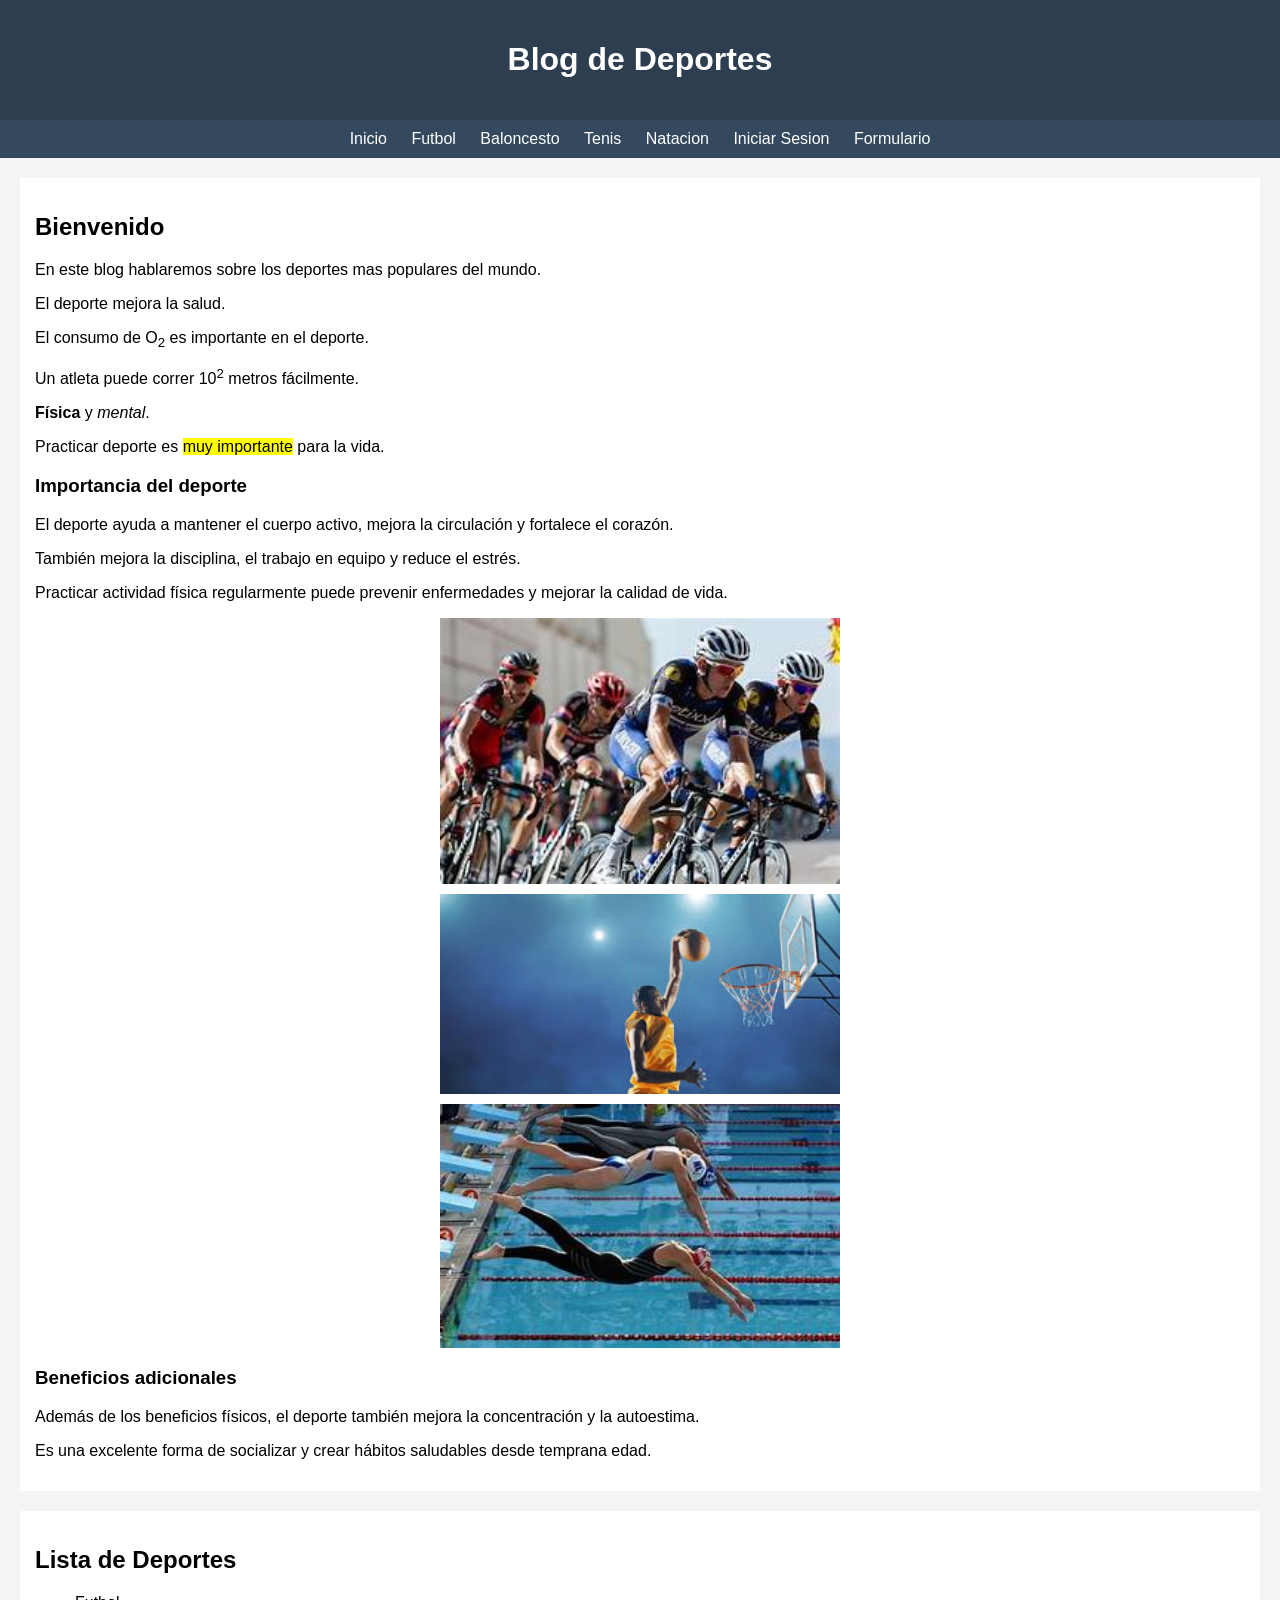
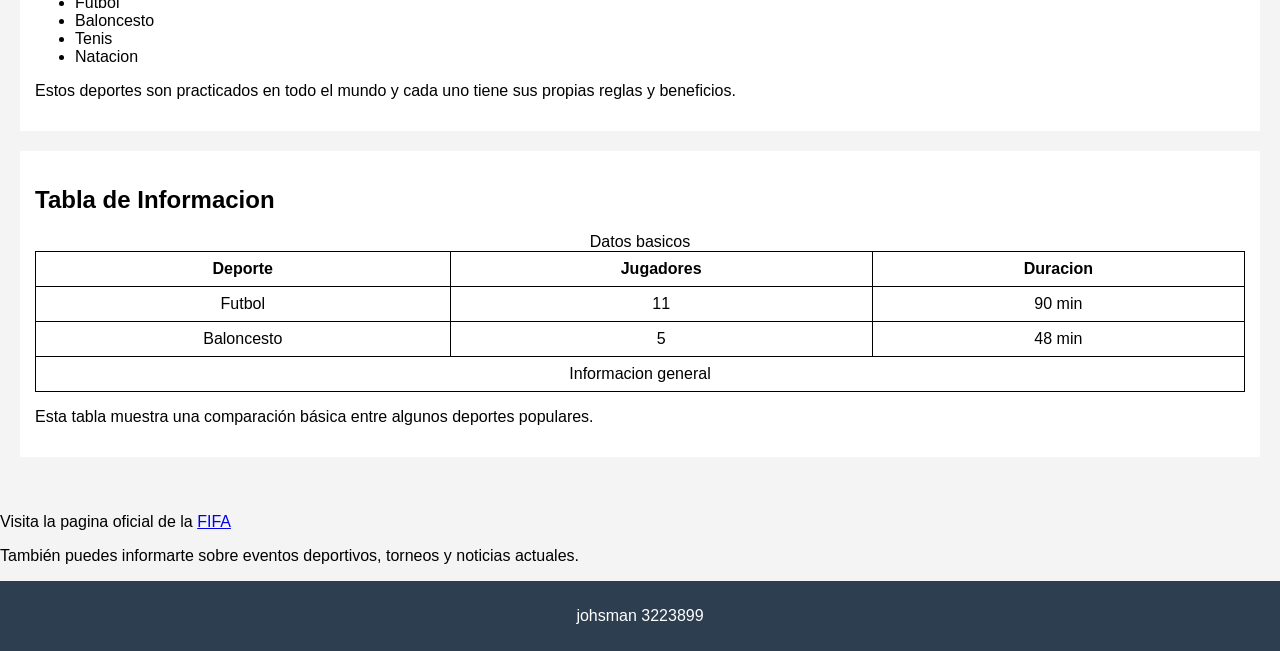
<file: index.html>
<!DOCTYPE html>
<html lang="en">
<head>
   <meta charset="UTF-8">
    <title>Blog Deportes</title>
    <link rel="stylesheet" href="estilos.css">
</head>
<body>

<header>
    <h1>Blog de Deportes</h1>
</header>

<nav>
    <a href="index.html">Inicio</a>
    <a href="futbol.html">Futbol</a>
    <a href="baloncesto.html">Baloncesto</a>
    <a href="tenis.html">Tenis</a>
    <a href="natacion.html">Natacion</a>
    <a href="iniciar sesion.html">Iniciar Sesion</a>
    <a href="formulario.html">Formulario</a>
</nav>

<section>

<article>
    <h2>Bienvenido</h2>
    <p>En este blog hablaremos sobre los deportes mas populares del mundo.</p>
    <p>El deporte mejora la salud.</p>
    <p>El consumo de O<sub>2</sub> es importante en el deporte.</p>
    <p>Un atleta puede correr 10<sup>2</sup> metros fácilmente.</p>
    <p><strong>Física</strong> y <em>mental</em>.</p>
    <p>Practicar deporte es <mark>muy importante</mark> para la vida.</p>

    <h3>Importancia del deporte</h3>
    <p>El deporte ayuda a mantener el cuerpo activo, mejora la circulación y fortalece el corazón.</p>
    <p>También mejora la disciplina, el trabajo en equipo y reduce el estrés.</p>
    <p>Practicar actividad física regularmente puede prevenir enfermedades y mejorar la calidad de vida.</p>

    <img src="imagenes/OIP.jpg" alt="deportes">
    <img src="imagenes/baloncesto.jpg" alt="deportes"> 
    <img src="imagenes/natacion.jpg" alt="deportes">

    <h3>Beneficios adicionales</h3>
    <p>Además de los beneficios físicos, el deporte también mejora la concentración y la autoestima.</p>
    <p>Es una excelente forma de socializar y crear hábitos saludables desde temprana edad.</p>
</article>

<article>
    <h2>Lista de Deportes</h2>
    <ul>
        <li>Futbol</li>
        <li>Baloncesto</li>
        <li>Tenis</li>
        <li>Natacion</li>
    </ul>

    <p>Estos deportes son practicados en todo el mundo y cada uno tiene sus propias reglas y beneficios.</p>
</article>

<article>
    <h2>Tabla de Informacion</h2>
    <table>
    <caption>Datos basicos</caption>
    <thead>
    <tr>
        <th>Deporte</th>
        <th>Jugadores</th>
        <th>Duracion</th>
    </tr>
    </thead>
    <tbody>
    <tr>
        <td>Futbol</td>
        <td>11</td>
        <td>90 min</td>
    </tr>
    <tr>
        <td>Baloncesto</td>
        <td>5</td>
        <td>48 min</td>
    </tr>
    </tbody>
    <tfoot>
    <tr>
        <td colspan="3">Informacion general</td>
    </tr>
    </tfoot>
    </table>

    <p>Esta tabla muestra una comparación básica entre algunos deportes populares.</p>
</article>

</section>

<aside>
    <p>Visita la pagina oficial de la 
        <a href="https://www.fifa.com" target="_blank">FIFA</a>
    </p>

    <p>También puedes informarte sobre eventos deportivos, torneos y noticias actuales.</p>
</aside>

<footer>
    <p>johsman 3223899</p>
</footer>

</body>
</html>
</file>
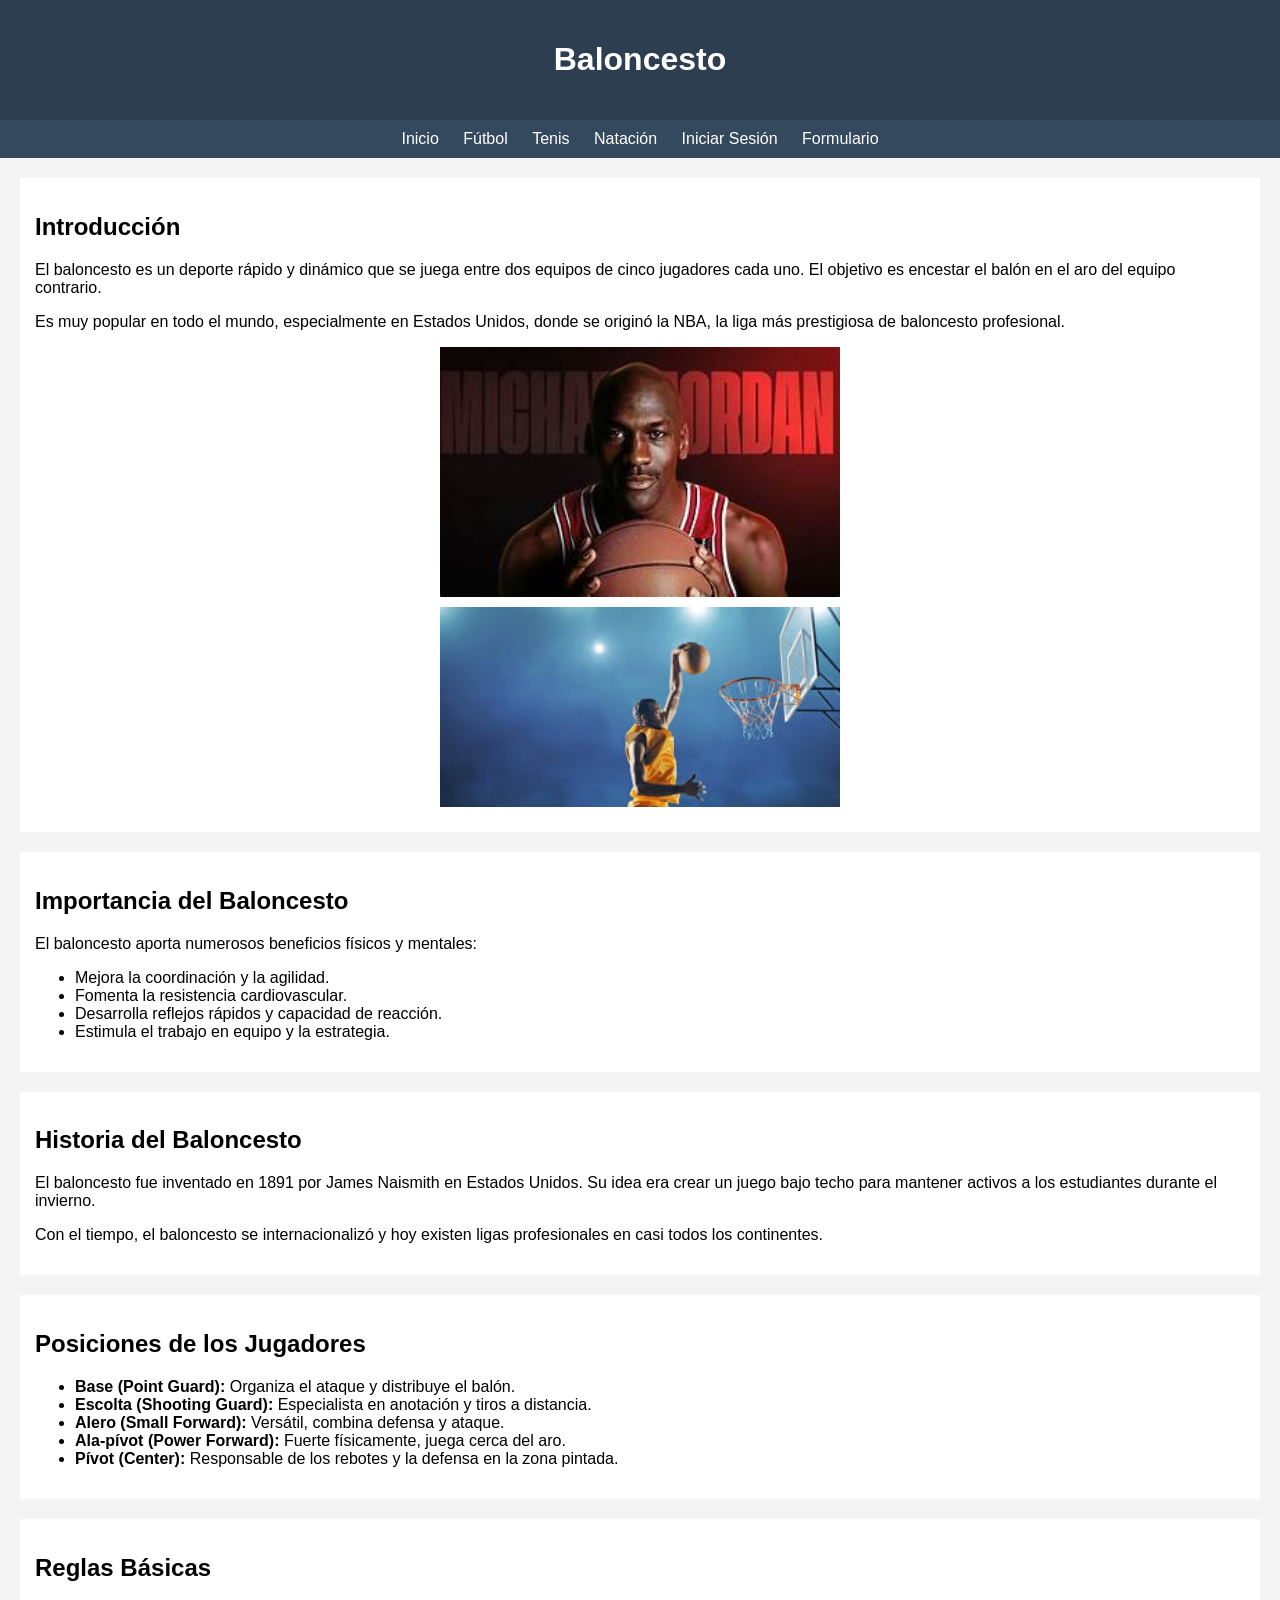
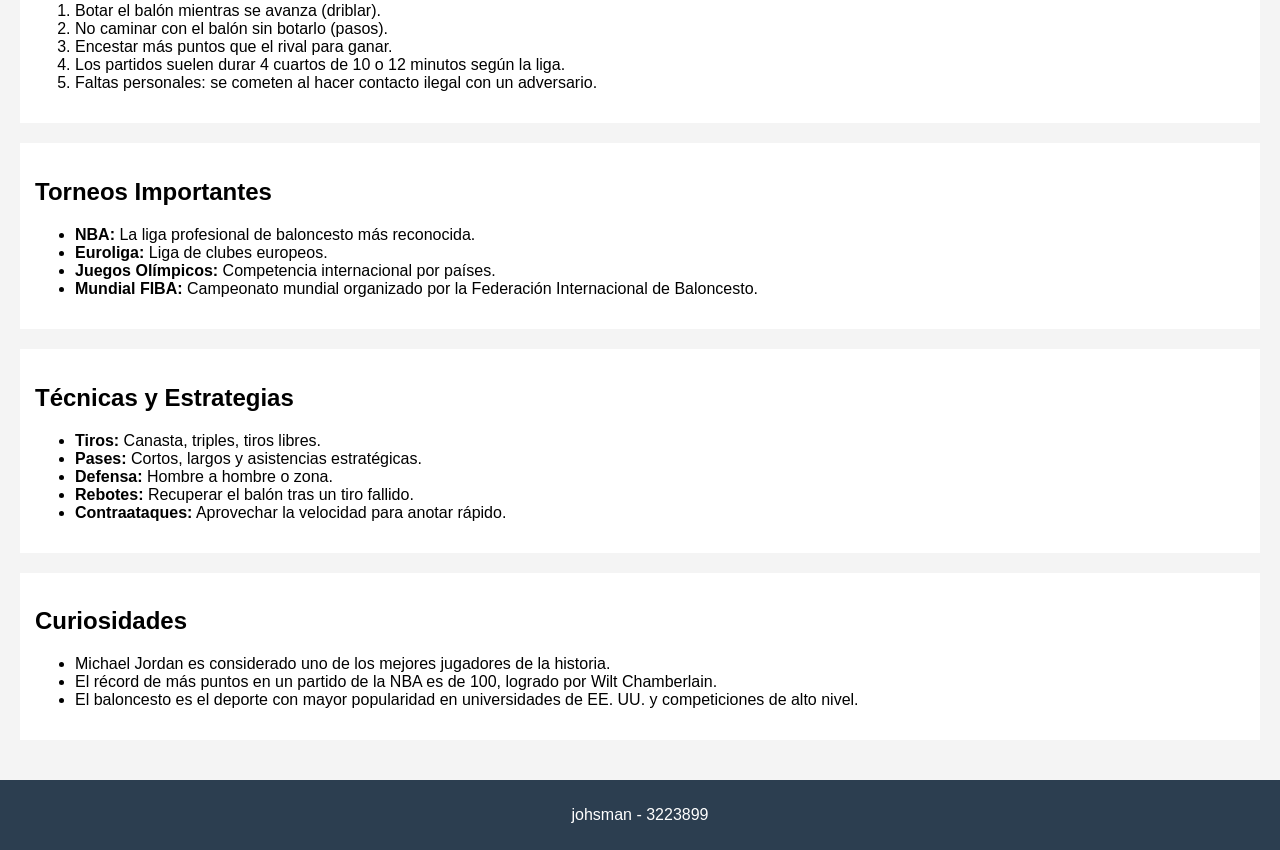
<file: baloncesto.html>
<!DOCTYPE html>
<html lang="es">
<head>
    <meta charset="UTF-8">
    <title>Baloncesto</title>
    <link rel="stylesheet" href="estilos.css">
</head>
<body>

<header>
    <h1>Baloncesto</h1>
</header>

<nav>
    <a href="index.html">Inicio</a>
    <a href="futbol.html">Fútbol</a>
    <a href="tenis.html">Tenis</a>
    <a href="natacion.html">Natación</a>
    <a href="iniciar sesion.html">Iniciar Sesión</a>
    <a href="formulario.html">Formulario</a>
</nav>

<section>

<article>
    <h2>Introducción</h2>
    <p>El baloncesto es un deporte rápido y dinámico que se juega entre dos equipos de cinco jugadores cada uno. El objetivo es encestar el balón en el aro del equipo contrario.</p>
    <p>Es muy popular en todo el mundo, especialmente en Estados Unidos, donde se originó la NBA, la liga más prestigiosa de baloncesto profesional.</p>

    <img src="imagenes/imagen 3.jpg" alt="Partido de baloncesto">
    <img src="imagenes/baloncesto.jpg" alt="Balón de baloncesto">
</article>

<article>
    <h2>Importancia del Baloncesto</h2>
    <p>El baloncesto aporta numerosos beneficios físicos y mentales:</p>
    <ul>
        <li>Mejora la coordinación y la agilidad.</li>
        <li>Fomenta la resistencia cardiovascular.</li>
        <li>Desarrolla reflejos rápidos y capacidad de reacción.</li>
        <li>Estimula el trabajo en equipo y la estrategia.</li>
    </ul>
</article>

<article>
    <h2>Historia del Baloncesto</h2>
    <p>El baloncesto fue inventado en 1891 por James Naismith en Estados Unidos. Su idea era crear un juego bajo techo para mantener activos a los estudiantes durante el invierno.</p>
    <p>Con el tiempo, el baloncesto se internacionalizó y hoy existen ligas profesionales en casi todos los continentes.</p>
</article>

<article>
    <h2>Posiciones de los Jugadores</h2>
    <ul>
        <li><strong>Base (Point Guard):</strong> Organiza el ataque y distribuye el balón.</li>
        <li><strong>Escolta (Shooting Guard):</strong> Especialista en anotación y tiros a distancia.</li>
        <li><strong>Alero (Small Forward):</strong> Versátil, combina defensa y ataque.</li>
        <li><strong>Ala-pívot (Power Forward):</strong> Fuerte físicamente, juega cerca del aro.</li>
        <li><strong>Pívot (Center):</strong> Responsable de los rebotes y la defensa en la zona pintada.</li>
    </ul>
</article>

<article>
    <h2>Reglas Básicas</h2>
    <ol>
        <li>Botar el balón mientras se avanza (driblar).</li>
        <li>No caminar con el balón sin botarlo (pasos).</li>
        <li>Encestar más puntos que el rival para ganar.</li>
        <li>Los partidos suelen durar 4 cuartos de 10 o 12 minutos según la liga.</li>
        <li>Faltas personales: se cometen al hacer contacto ilegal con un adversario.</li>
    </ol>
</article>

<article>
    <h2>Torneos Importantes</h2>
    <ul>
        <li><strong>NBA:</strong> La liga profesional de baloncesto más reconocida.</li>
        <li><strong>Euroliga:</strong> Liga de clubes europeos.</li>
        <li><strong>Juegos Olímpicos:</strong> Competencia internacional por países.</li>
        <li><strong>Mundial FIBA:</strong> Campeonato mundial organizado por la Federación Internacional de Baloncesto.</li>
    </ul>
</article>

<article>
    <h2>Técnicas y Estrategias</h2>
    <ul>
        <li><strong>Tiros:</strong> Canasta, triples, tiros libres.</li>
        <li><strong>Pases:</strong> Cortos, largos y asistencias estratégicas.</li>
        <li><strong>Defensa:</strong> Hombre a hombre o zona.</li>
        <li><strong>Rebotes:</strong> Recuperar el balón tras un tiro fallido.</li>
        <li><strong>Contraataques:</strong> Aprovechar la velocidad para anotar rápido.</li>
    </ul>
</article>

<article>
    <h2>Curiosidades</h2>
    <ul>
        <li>Michael Jordan es considerado uno de los mejores jugadores de la historia.</li>
        <li>El récord de más puntos en un partido de la NBA es de 100, logrado por Wilt Chamberlain.</li>
        <li>El baloncesto es el deporte con mayor popularidad en universidades de EE. UU. y competiciones de alto nivel.</li>
    </ul>
</article>

</section>

<footer>
    <p>johsman  - 3223899</p>
</footer>

</body>
</html>
</file>
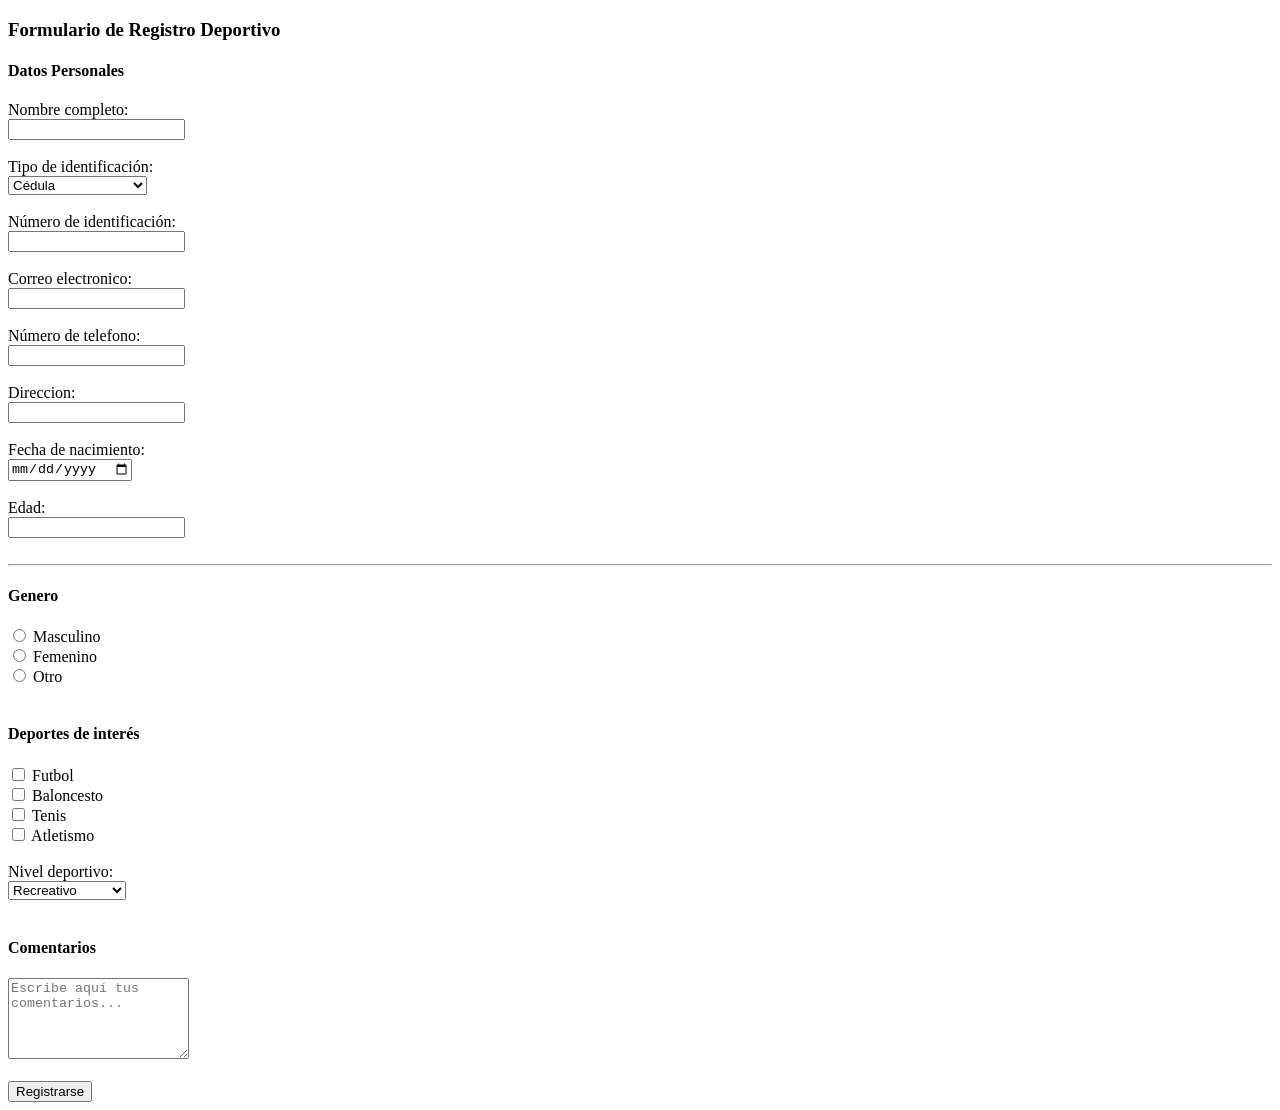
<file: formulatio.html>
<!DOCTYPE html>
<html lang="en">
<head>
    <meta charset="UTF-8">
    <meta name="viewport" content="width=device-width, initial-scale=1.0">
    <title>Formulario</title>
    
</head>
<body>
    <h3>Formulario de Registro Deportivo</h3>

    <form>

        <h4>Datos Personales</h4>

    <label>Nombre completo:</label><br>
    <input type="text" name="nombre" required><br><br>

    <label>Tipo de identificación:</label><br>
    <select name="tipo_id">
            <option>Cédula</option>
            <option>Pasaporte</option>
            <option>Tarjeta de identidad</option>
     </select><br><br>

    <label>Número de identificación:</label><br>
    <input type="number" name="identificacion"><br><br>

    <label>Correo electronico:</label><br>
     <input type="email" name="correo"><br><br>

    <label>Número de telefono:</label><br>
        <input type="tel" name="telefono"><br><br>

        <label>Direccion:</label><br>
        <input type="text" name="direccion"><br><br>

        <label>Fecha de nacimiento:</label><br>
        <input type="date" name="fecha"><br><br>

        <label>Edad:</label><br>
        <input type="number" name="edad"><br><br>

        <hr>

        <h4>Genero</h4>

        <input type="radio" name="genero"> Masculino<br>
        <input type="radio" name="genero"> Femenino<br>
        <input type="radio" name="genero"> Otro<br><br>

        <h4>Deportes de interés</h4>

        <input type="checkbox"> Futbol<br>
        <input type="checkbox"> Baloncesto<br>
        <input type="checkbox"> Tenis<br>
        <input type="checkbox"> Atletismo<br><br>

        <label>Nivel deportivo:</label><br>
        <select name="nivel">
            <option>Recreativo</option>
            <option>Semiprofesional</option>
            <option>Profesional</option>
        </select><br><br>

        <h4>Comentarios</h4>

        <textarea rows="5" placeholder="Escribe aquí tus comentarios..."></textarea><br><br>

        <input type="submit" value="Registrarse">
    </form>
</div>

</body>
</html>
</file>
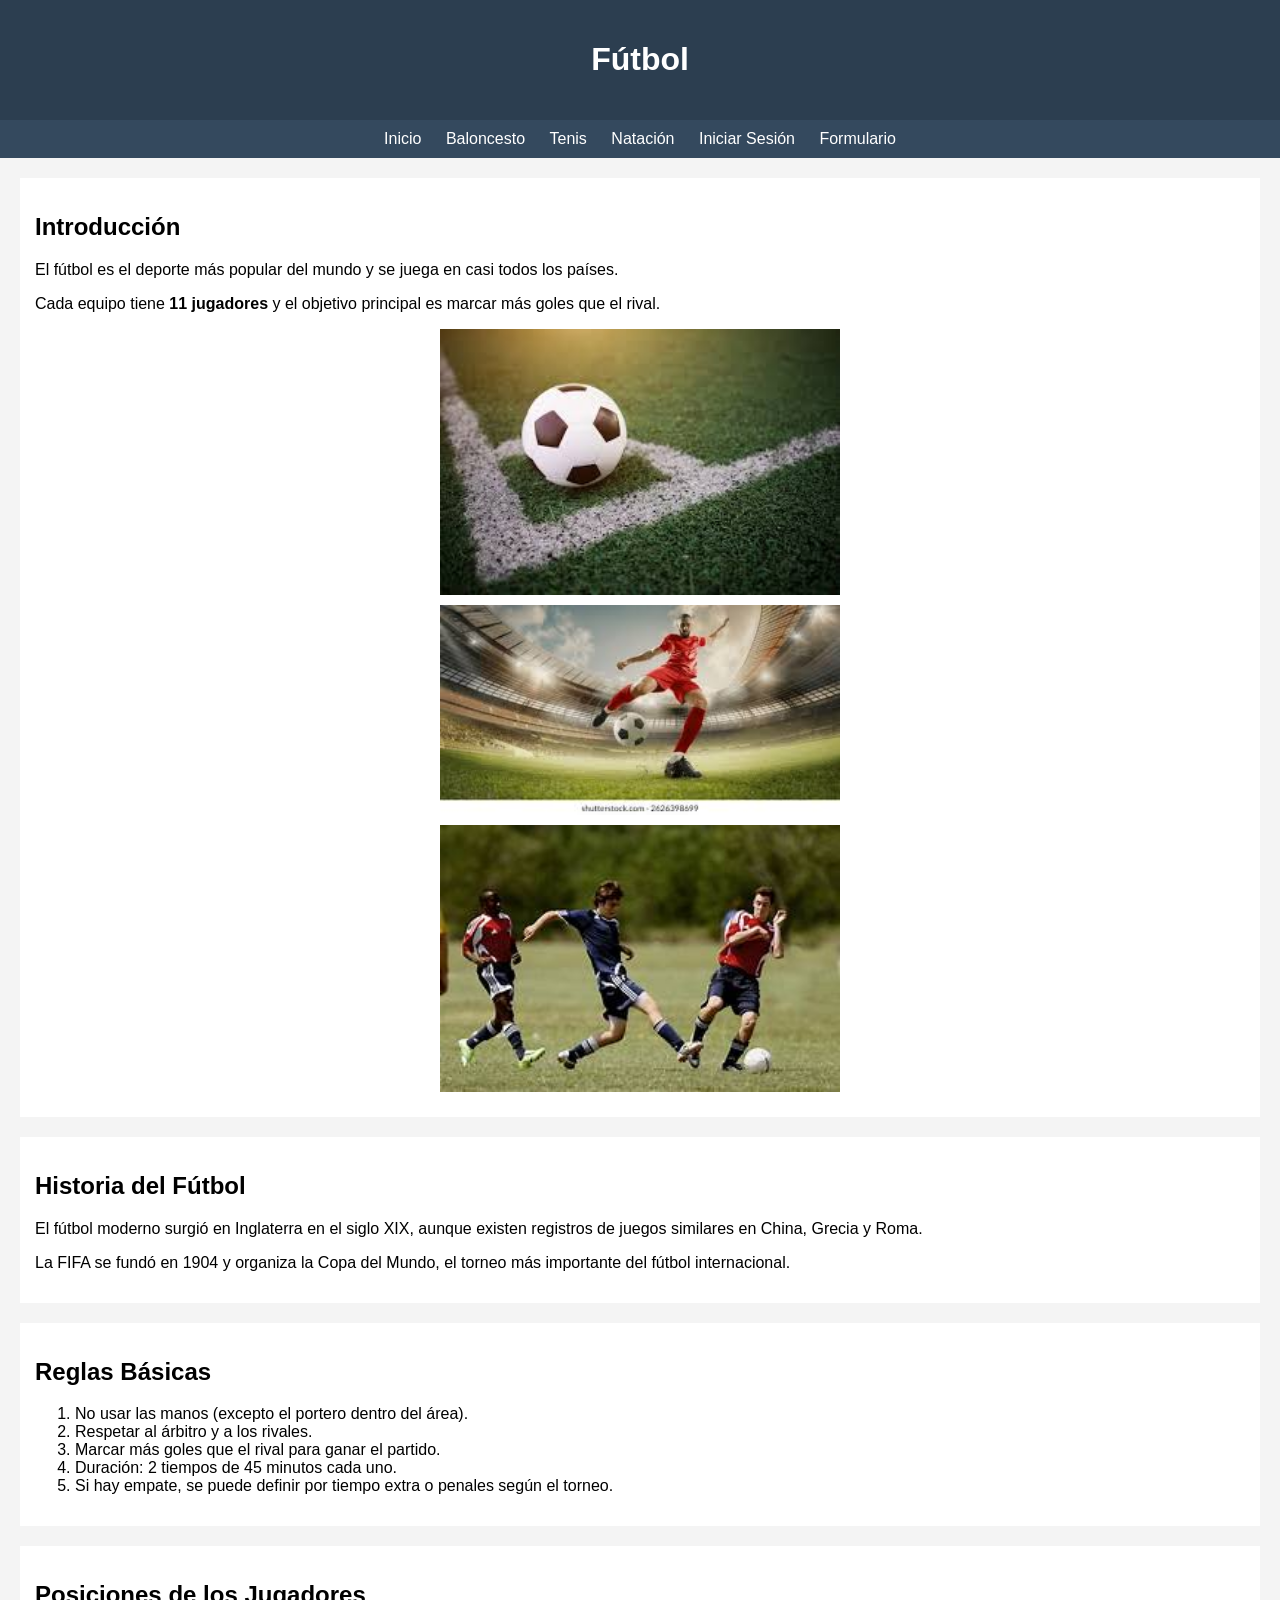
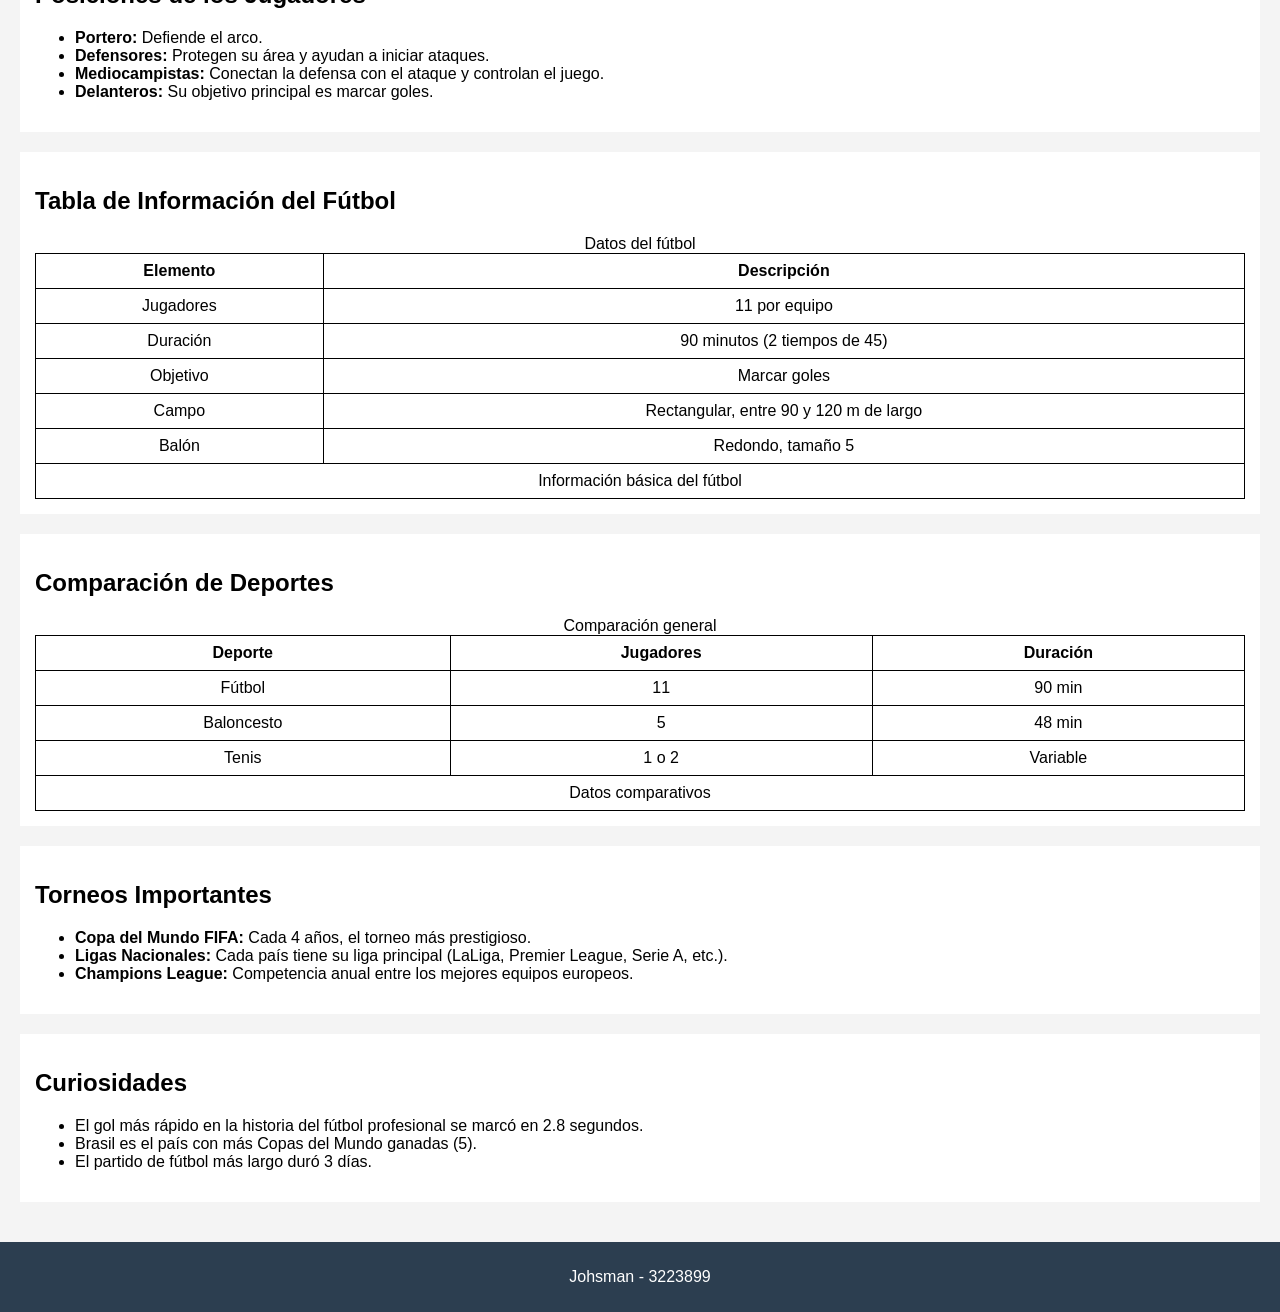
<file: futbol.html>
<!DOCTYPE html>
<html lang="es">
<head>
    <meta charset="UTF-8">
    <meta name="viewport" content="width=device-width, initial-scale=1.0">
    <title>Fútbol</title>
    <link rel="stylesheet" href="estilos.css">
</head>

<body>

<header>
    <h1>Fútbol</h1>
</header>

<nav>
    <a href="index.html">Inicio</a>
    <a href="baloncesto.html">Baloncesto</a>
    <a href="tenis.html">Tenis</a>
    <a href="natacion.html">Natación</a>
    <a href="iniciar sesion.html">Iniciar Sesión</a>
    <a href="formulario.html">Formulario</a>
</nav>

<section>

<article>
    <h2>Introducción</h2>
    <p>El fútbol es el deporte más popular del mundo y se juega en casi todos los países.</p>
    <p>Cada equipo tiene <strong>11 jugadores</strong> y el objetivo principal es marcar más goles que el rival.</p>

    <img src="/imagenes/futbol.jpg" alt="Partido de futbol">
    <img src="/imagenes/futbol2.jpg" alt="Estadio de futbol">
    <img src="/imagenes/OIP (1).jpg" alt="Balón de futbol">
</article>

<article>
    <h2>Historia del Fútbol</h2>
    <p>El fútbol moderno surgió en Inglaterra en el siglo XIX, aunque existen registros de juegos similares en China, Grecia y Roma.</p>
    <p>La FIFA se fundó en 1904 y organiza la Copa del Mundo, el torneo más importante del fútbol internacional.</p>
</article>

<article>
    <h2>Reglas Básicas</h2>
    <ol>
        <li>No usar las manos (excepto el portero dentro del área).</li>
        <li>Respetar al árbitro y a los rivales.</li>
        <li>Marcar más goles que el rival para ganar el partido.</li>
        <li>Duración: 2 tiempos de 45 minutos cada uno.</li>
        <li>Si hay empate, se puede definir por tiempo extra o penales según el torneo.</li>
    </ol>
</article>

<article>
    <h2>Posiciones de los Jugadores</h2>
    <ul>
        <li><strong>Portero:</strong> Defiende el arco.</li>
        <li><strong>Defensores:</strong> Protegen su área y ayudan a iniciar ataques.</li>
        <li><strong>Mediocampistas:</strong> Conectan la defensa con el ataque y controlan el juego.</li>
        <li><strong>Delanteros:</strong> Su objetivo principal es marcar goles.</li>
    </ul>
</article>

<article>
    <h2>Tabla de Información del Fútbol</h2>
    <table>
        <caption>Datos del fútbol</caption>
        <thead>
            <tr>
                <th>Elemento</th>
                <th>Descripción</th>
            </tr>
        </thead>
        <tbody>
            <tr>
                <td>Jugadores</td>
                <td>11 por equipo</td>
            </tr>
            <tr>
                <td>Duración</td>
                <td>90 minutos (2 tiempos de 45)</td>
            </tr>
            <tr>
                <td>Objetivo</td>
                <td>Marcar goles</td>
            </tr>
            <tr>
                <td>Campo</td>
                <td>Rectangular, entre 90 y 120 m de largo</td>
            </tr>
            <tr>
                <td>Balón</td>
                <td>Redondo, tamaño 5</td>
            </tr>
        </tbody>
        <tfoot>
            <tr>
                <td colspan="2">Información básica del fútbol</td>
            </tr>
        </tfoot>
    </table>
</article>

<article>
    <h2>Comparación de Deportes</h2>
    <table>
        <caption>Comparación general</caption>
        <thead>
            <tr>
                <th>Deporte</th>
                <th>Jugadores</th>
                <th>Duración</th>
            </tr>
        </thead>
        <tbody>
            <tr>
                <td>Fútbol</td>
                <td>11</td>
                <td>90 min</td>
            </tr>
            <tr>
                <td>Baloncesto</td>
                <td>5</td>
                <td>48 min</td>
            </tr>
            <tr>
                <td>Tenis</td>
                <td>1 o 2</td>
                <td>Variable</td>
            </tr>
        </tbody>
        <tfoot>
            <tr>
                <td colspan="3">Datos comparativos</td>
            </tr>
        </tfoot>
    </table>
</article>

<article>
    <h2>Torneos Importantes</h2>
    <ul>
        <li><strong>Copa del Mundo FIFA:</strong> Cada 4 años, el torneo más prestigioso.</li>
        <li><strong>Ligas Nacionales:</strong> Cada país tiene su liga principal (LaLiga, Premier League, Serie A, etc.).</li>
        <li><strong>Champions League:</strong> Competencia anual entre los mejores equipos europeos.</li>
    </ul>
</article>

<article>
    <h2>Curiosidades</h2>
    <ul>
        <li>El gol más rápido en la historia del fútbol profesional se marcó en 2.8 segundos.</li>
        <li>Brasil es el país con más Copas del Mundo ganadas (5).</li>
        <li>El partido de fútbol más largo duró 3 días.</li>
    </ul>
</article>

</section>

<footer>
    <p>Johsman - 3223899</p>
</footer>

</body>
</html>
</file>
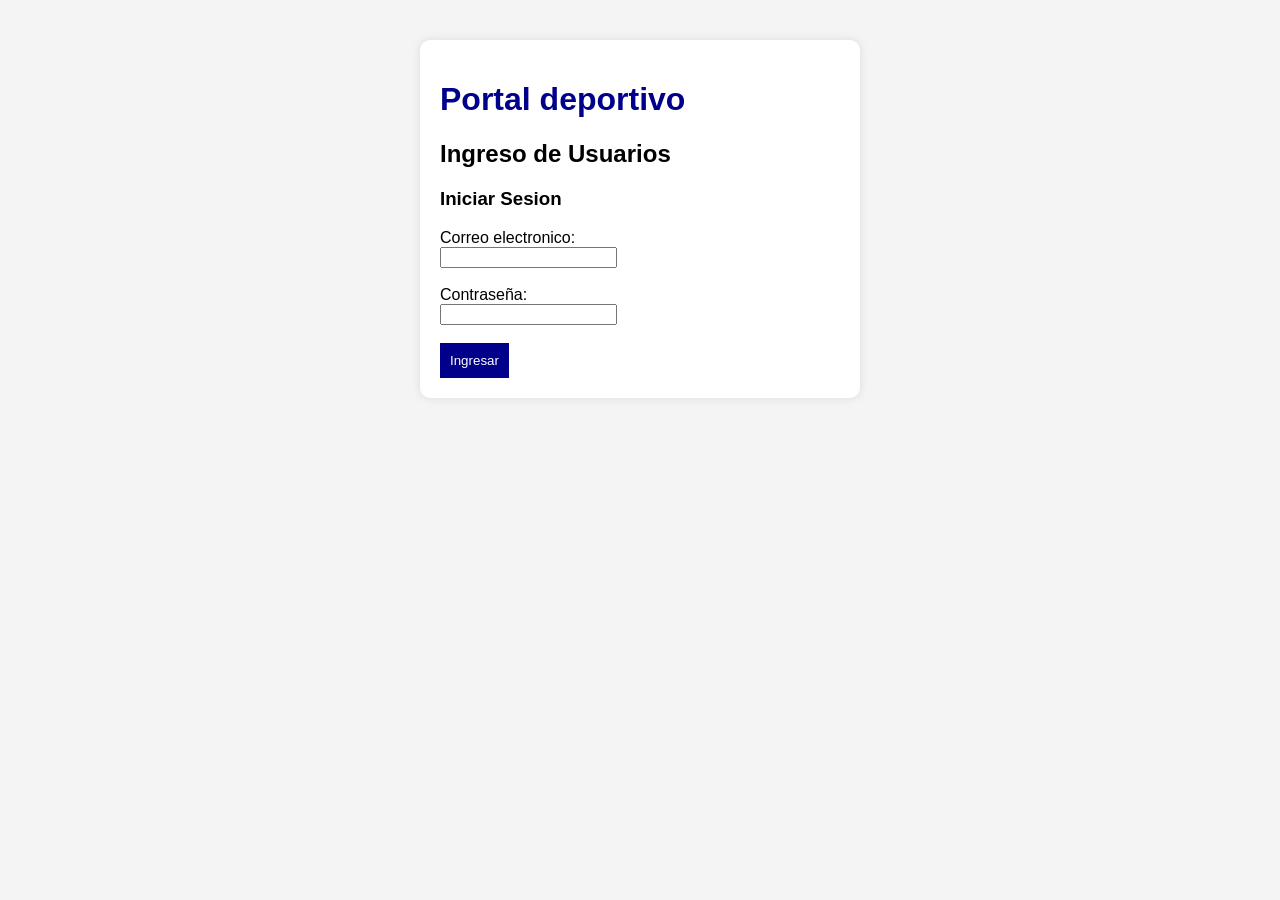
<file: iniciar sesion.html>
<!DOCTYPE html>
<html lang="en">
<head>
    <meta charset="UTF-8">
    <meta name="viewport" content="width=device-width, initial-scale=1.0">
    <title>Inicio de sesion</title>
    <link rel="stylesheet" href="estilos.css">
</head>

<body>

<div class="contenedor">

    
    <div class="inicio-sesion">
        <h1>Portal deportivo</h1>
        <h2>Ingreso de Usuarios</h2>

        <h3>Iniciar Sesion</h3>

        <form>
            <label>Correo electronico:</label><br>
            <input type="email" name="correo" required><br><br>

            <label>Contraseña:</label><br>
            <input type="password" name="password" required><br><br>

            <input type="submit" value="Ingresar">
        </form>
    </div>

</body>
</html>
</file>
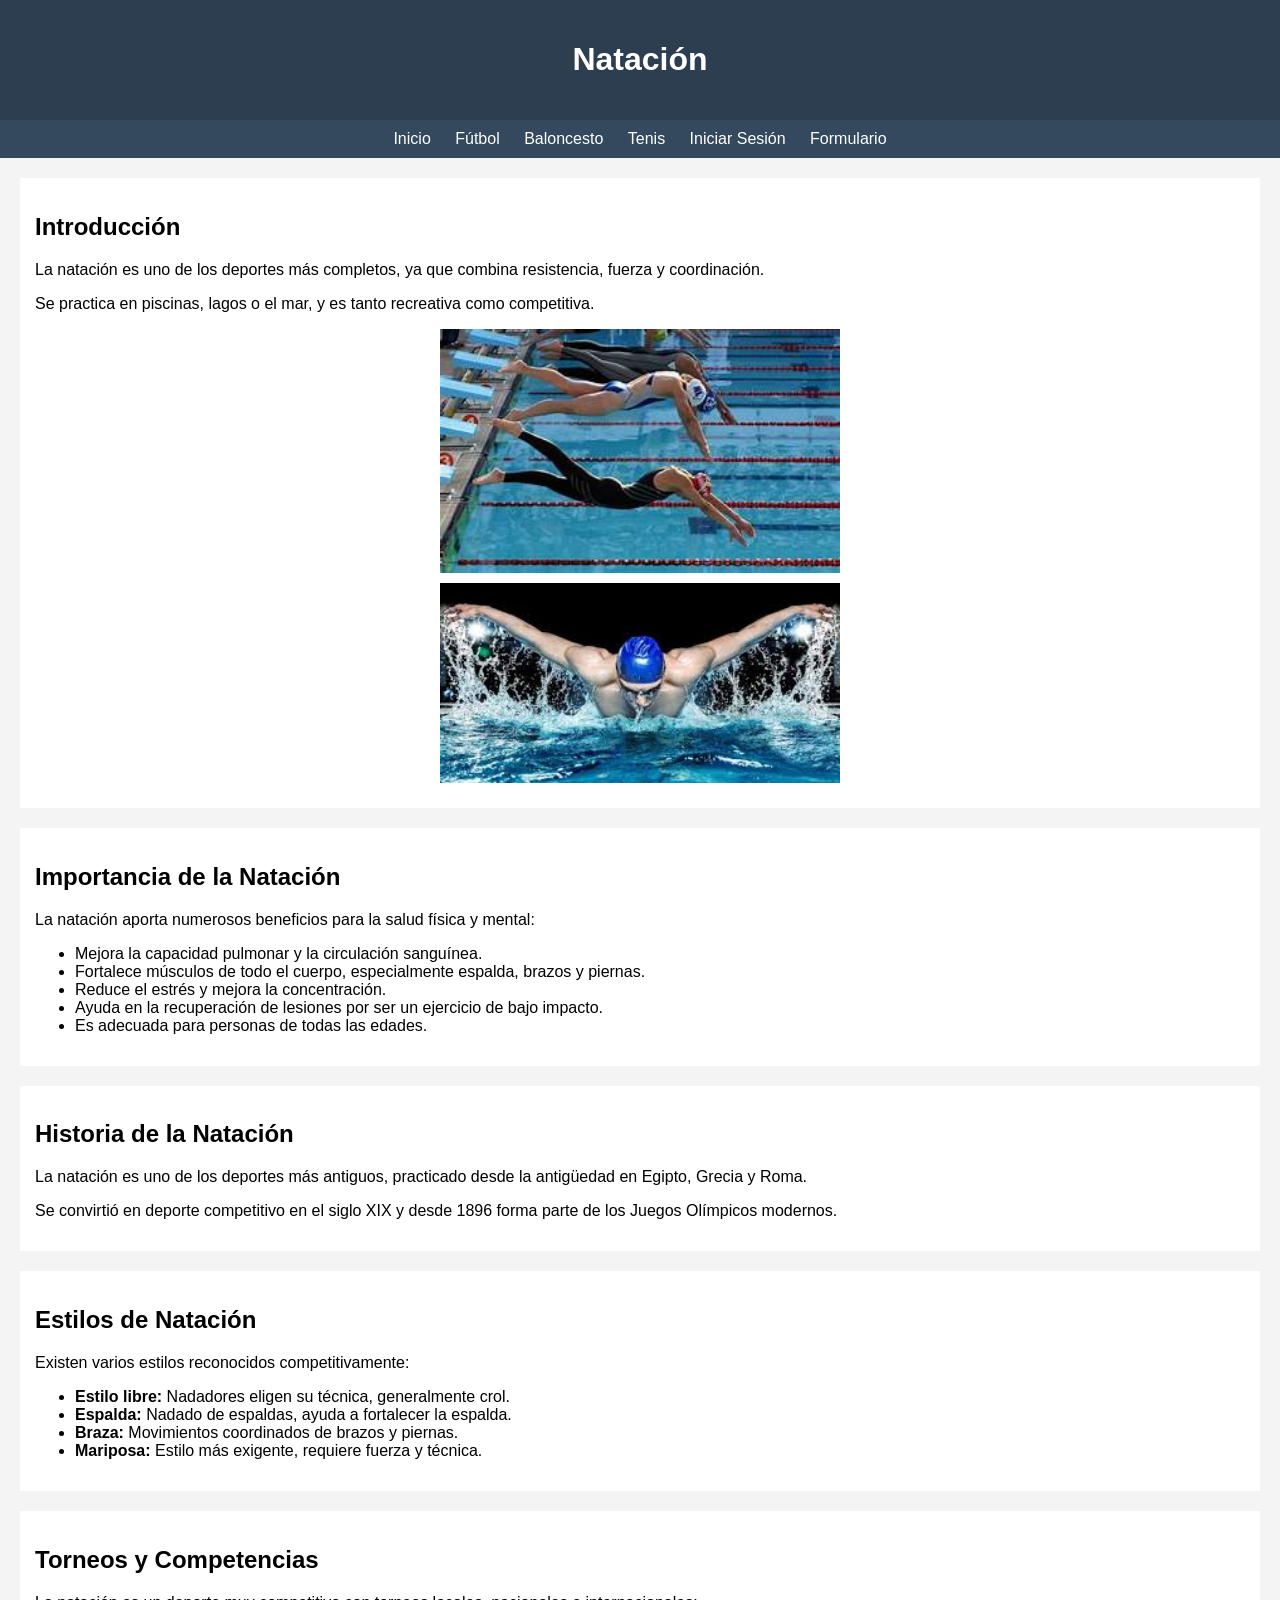
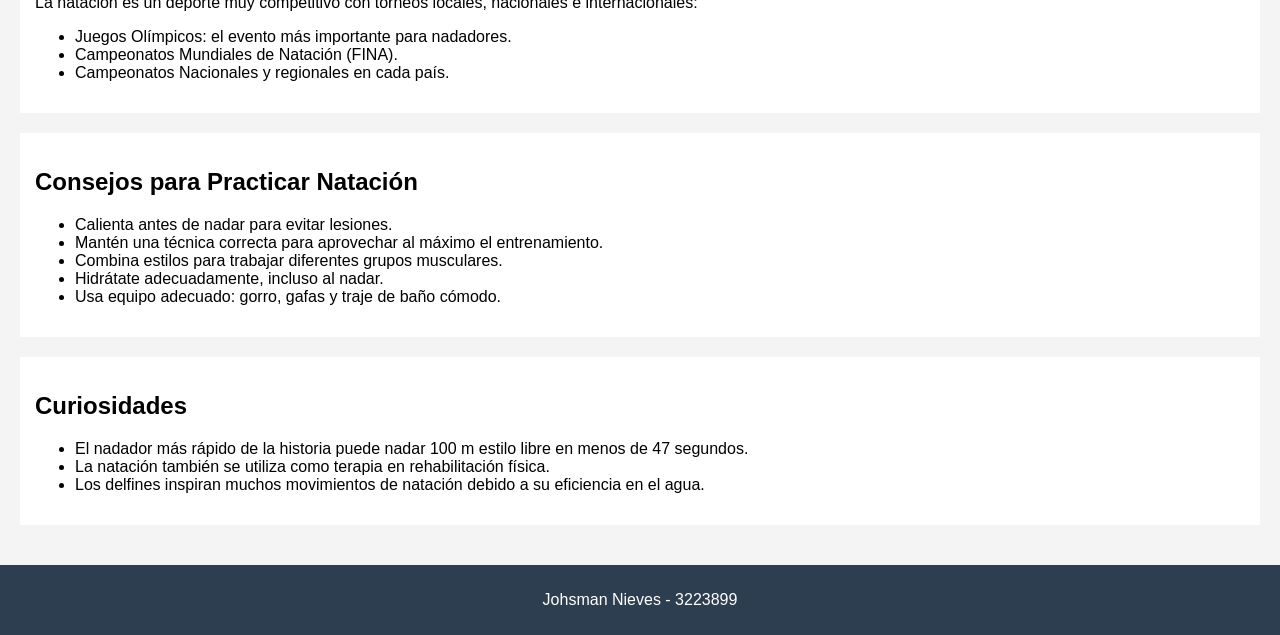
<file: natacion.html>
<!DOCTYPE html>
<html lang="es">
<head>
    <meta charset="UTF-8">
    <title>Natación</title>
    <link rel="stylesheet" href="estilos.css">
</head>
<body>

<header>
    <h1>Natación</h1>
</header>

<nav>
    <a href="index.html">Inicio</a>
    <a href="futbol.html">Fútbol</a>
    <a href="baloncesto.html">Baloncesto</a>
    <a href="tenis.html">Tenis</a>
    <a href="iniciar sesion.html">Iniciar Sesión</a>
    <a href="formulario.html">Formulario</a>
</nav>

<section>

<article>
    <h2>Introducción</h2>
    <p>La natación es uno de los deportes más completos, ya que combina resistencia, fuerza y coordinación.</p>
    <p>Se practica en piscinas, lagos o el mar, y es tanto recreativa como competitiva.</p>
    <img src="imagenes/natacion.jpg" alt="Natación en piscina">
    <img src="imagenes/natacion2.jpg" alt="Natación estilo libre">
</article>

<article>
    <h2>Importancia de la Natación</h2>
    <p>La natación aporta numerosos beneficios para la salud física y mental:</p>
    <ul>
        <li>Mejora la capacidad pulmonar y la circulación sanguínea.</li>
        <li>Fortalece músculos de todo el cuerpo, especialmente espalda, brazos y piernas.</li>
        <li>Reduce el estrés y mejora la concentración.</li>
        <li>Ayuda en la recuperación de lesiones por ser un ejercicio de bajo impacto.</li>
        <li>Es adecuada para personas de todas las edades.</li>
    </ul>
</article>

<article>
    <h2>Historia de la Natación</h2>
    <p>La natación es uno de los deportes más antiguos, practicado desde la antigüedad en Egipto, Grecia y Roma.</p>
    <p>Se convirtió en deporte competitivo en el siglo XIX y desde 1896 forma parte de los Juegos Olímpicos modernos.</p>
</article>

<article>
    <h2>Estilos de Natación</h2>
    <p>Existen varios estilos reconocidos competitivamente:</p>
    <ul>
        <li><strong>Estilo libre:</strong> Nadadores eligen su técnica, generalmente crol.</li>
        <li><strong>Espalda:</strong> Nadado de espaldas, ayuda a fortalecer la espalda.</li>
        <li><strong>Braza:</strong> Movimientos coordinados de brazos y piernas.</li>
        <li><strong>Mariposa:</strong> Estilo más exigente, requiere fuerza y técnica.</li>
    </ul>
</article>

<article>
    <h2>Torneos y Competencias</h2>
    <p>La natación es un deporte muy competitivo con torneos locales, nacionales e internacionales:</p>
    <ul>
        <li>Juegos Olímpicos: el evento más importante para nadadores.</li>
        <li>Campeonatos Mundiales de Natación (FINA).</li>
        <li>Campeonatos Nacionales y regionales en cada país.</li>
    </ul>
</article>

<article>
    <h2>Consejos para Practicar Natación</h2>
    <ul>
        <li>Calienta antes de nadar para evitar lesiones.</li>
        <li>Mantén una técnica correcta para aprovechar al máximo el entrenamiento.</li>
        <li>Combina estilos para trabajar diferentes grupos musculares.</li>
        <li>Hidrátate adecuadamente, incluso al nadar.</li>
        <li>Usa equipo adecuado: gorro, gafas y traje de baño cómodo.</li>
    </ul>
</article>

<article>
    <h2>Curiosidades</h2>
    <ul>
        <li>El nadador más rápido de la historia puede nadar 100 m estilo libre en menos de 47 segundos.</li>
        <li>La natación también se utiliza como terapia en rehabilitación física.</li>
        <li>Los delfines inspiran muchos movimientos de natación debido a su eficiencia en el agua.</li>
    </ul>
</article>

</section>

<footer>
    <p>Johsman Nieves - 3223899</p>
</footer>

</body>
</html>
</file>
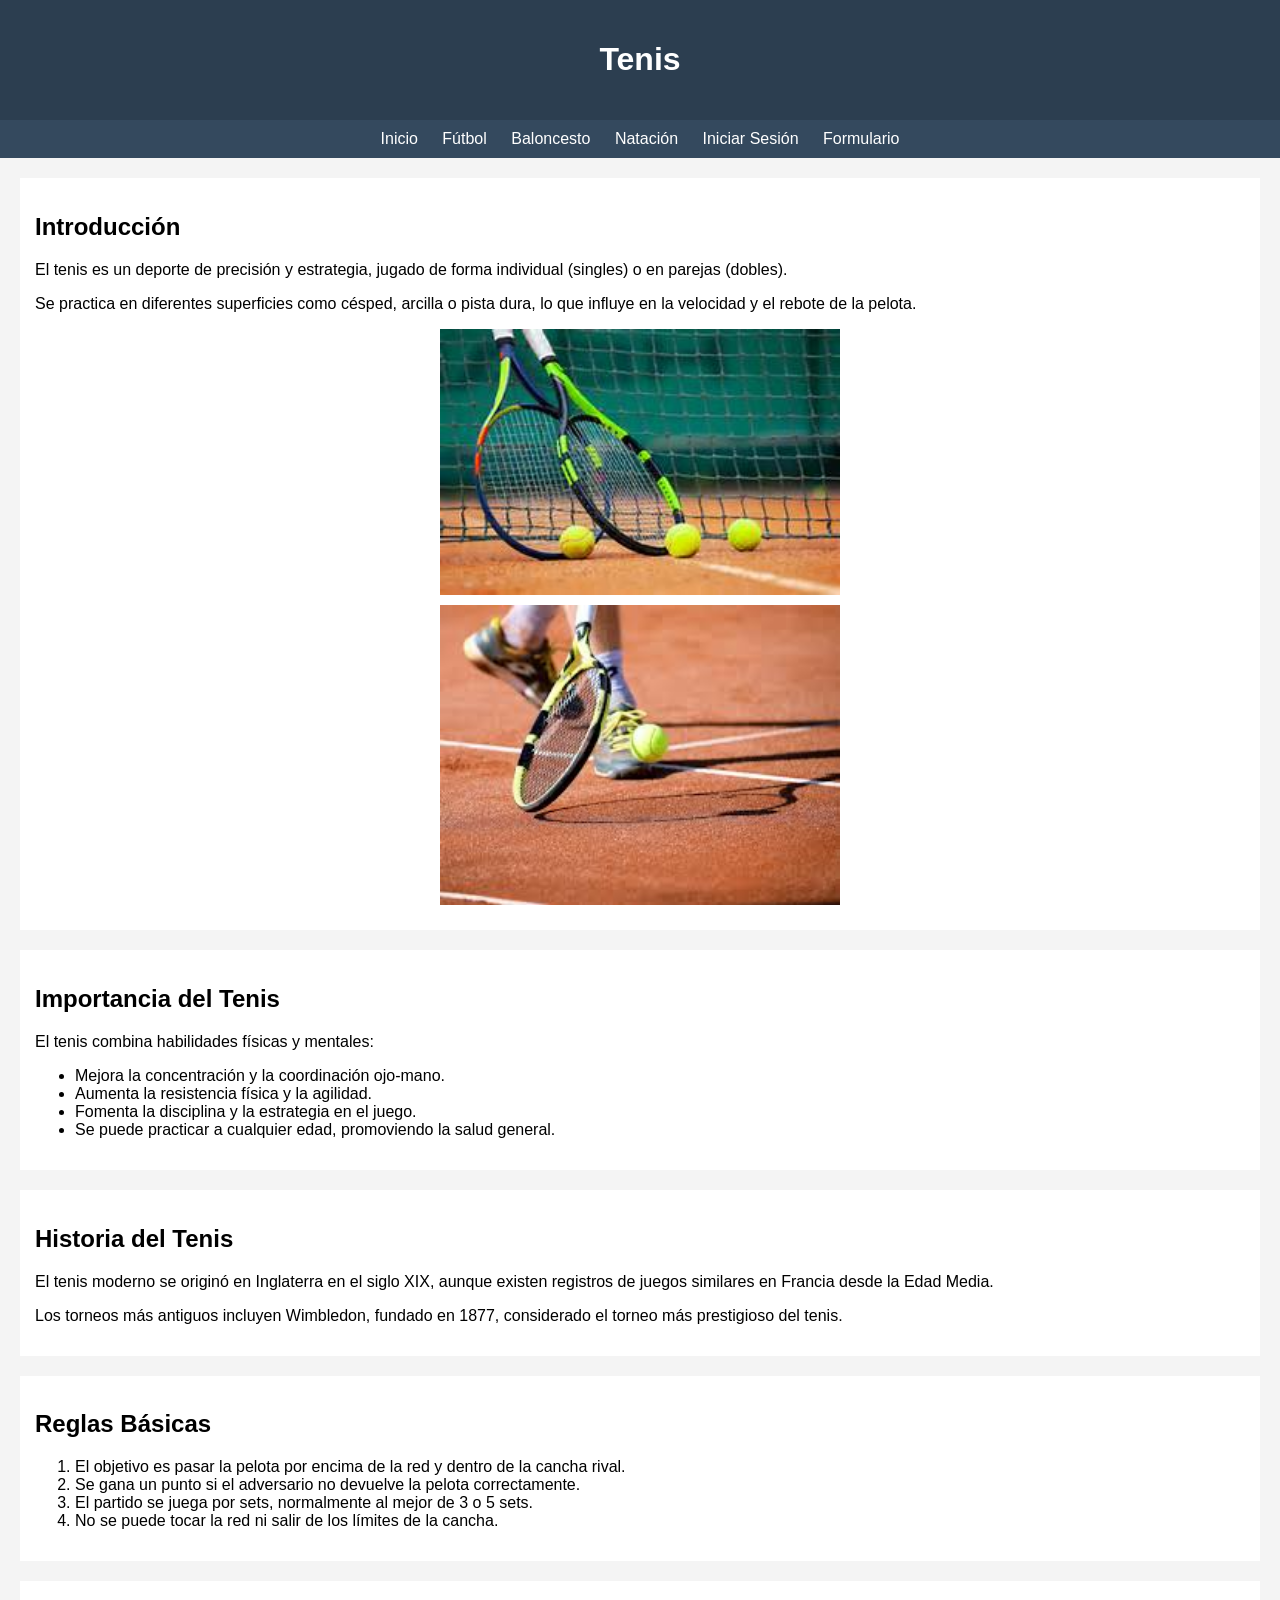
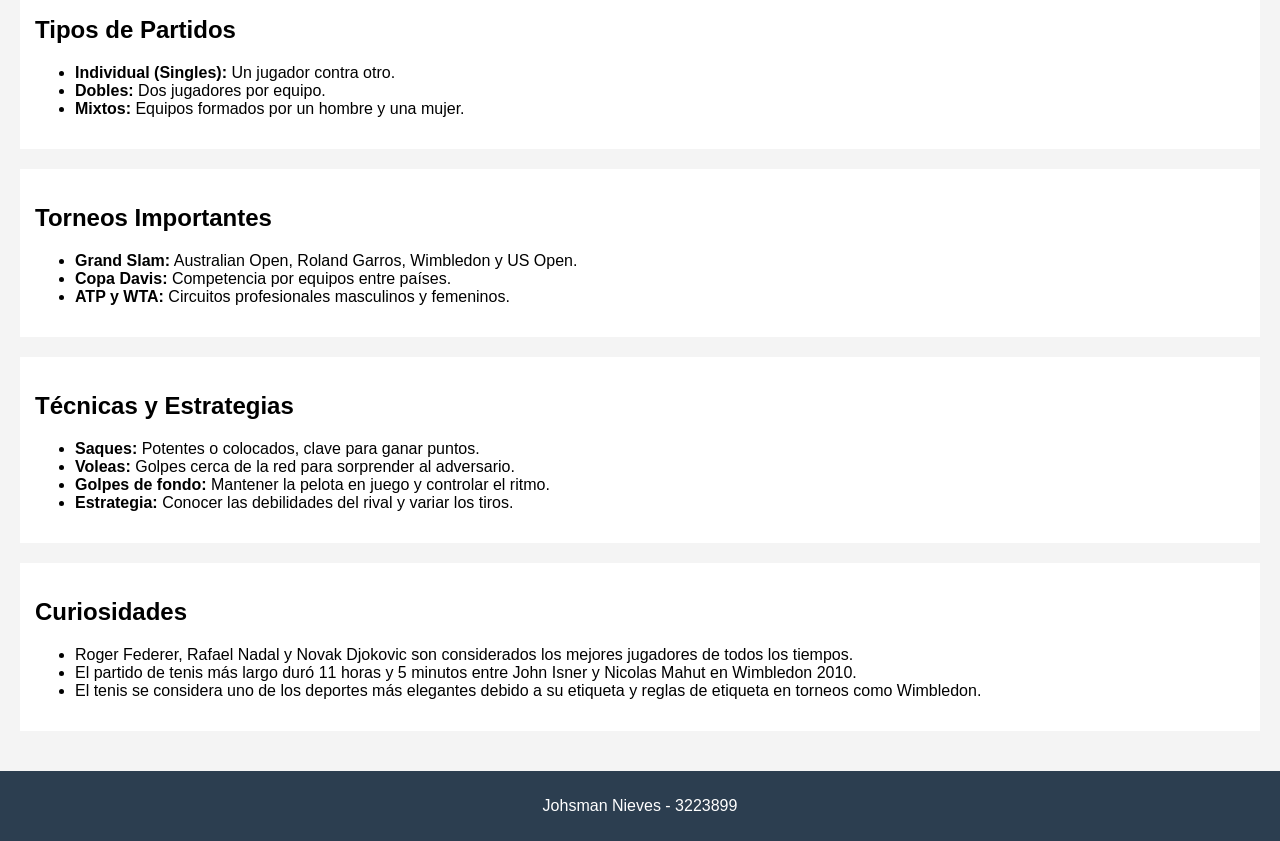
<file: tenis.html>
<!DOCTYPE html>
<html lang="es">
<head>
    <meta charset="UTF-8">
    <title>Tenis</title>
    <link rel="stylesheet" href="estilos.css">
</head>
<body>

<header>
    <h1>Tenis</h1>
</header>

<nav>
    <a href="index.html">Inicio</a>
    <a href="futbol.html">Fútbol</a>
    <a href="baloncesto.html">Baloncesto</a>
    <a href="natacion.html">Natación</a>
    <a href="iniciar sesion.html">Iniciar Sesión</a>
    <a href="formulario.html">Formulario</a>
</nav>

<section>

<article>
    <h2>Introducción</h2>
    <p>El tenis es un deporte de precisión y estrategia, jugado de forma individual (singles) o en parejas (dobles).</p>
    <p>Se practica en diferentes superficies como césped, arcilla o pista dura, lo que influye en la velocidad y el rebote de la pelota.</p>

    <img src="imagenes/imagen 4.jpg" alt="Partido de tenis">
    <img src="imagenes/tenis.jpg" alt="Raqueta y pelota de tenis">
</article>

<article>
    <h2>Importancia del Tenis</h2>
    <p>El tenis combina habilidades físicas y mentales:</p>
    <ul>
        <li>Mejora la concentración y la coordinación ojo-mano.</li>
        <li>Aumenta la resistencia física y la agilidad.</li>
        <li>Fomenta la disciplina y la estrategia en el juego.</li>
        <li>Se puede practicar a cualquier edad, promoviendo la salud general.</li>
    </ul>
</article>

<article>
    <h2>Historia del Tenis</h2>
    <p>El tenis moderno se originó en Inglaterra en el siglo XIX, aunque existen registros de juegos similares en Francia desde la Edad Media.</p>
    <p>Los torneos más antiguos incluyen Wimbledon, fundado en 1877, considerado el torneo más prestigioso del tenis.</p>
</article>

<article>
    <h2>Reglas Básicas</h2>
    <ol>
        <li>El objetivo es pasar la pelota por encima de la red y dentro de la cancha rival.</li>
        <li>Se gana un punto si el adversario no devuelve la pelota correctamente.</li>
        <li>El partido se juega por sets, normalmente al mejor de 3 o 5 sets.</li>
        <li>No se puede tocar la red ni salir de los límites de la cancha.</li>
    </ol>
</article>

<article>
    <h2>Tipos de Partidos</h2>
    <ul>
        <li><strong>Individual (Singles):</strong> Un jugador contra otro.</li>
        <li><strong>Dobles:</strong> Dos jugadores por equipo.</li>
        <li><strong>Mixtos:</strong> Equipos formados por un hombre y una mujer.</li>
    </ul>
</article>

<article>
    <h2>Torneos Importantes</h2>
    <ul>
        <li><strong>Grand Slam:</strong> Australian Open, Roland Garros, Wimbledon y US Open.</li>
        <li><strong>Copa Davis:</strong> Competencia por equipos entre países.</li>
        <li><strong>ATP y WTA:</strong> Circuitos profesionales masculinos y femeninos.</li>
    </ul>
</article>

<article>
    <h2>Técnicas y Estrategias</h2>
    <ul>
        <li><strong>Saques:</strong> Potentes o colocados, clave para ganar puntos.</li>
        <li><strong>Voleas:</strong> Golpes cerca de la red para sorprender al adversario.</li>
        <li><strong>Golpes de fondo:</strong> Mantener la pelota en juego y controlar el ritmo.</li>
        <li><strong>Estrategia:</strong> Conocer las debilidades del rival y variar los tiros.</li>
    </ul>
</article>

<article>
    <h2>Curiosidades</h2>
    <ul>
        <li>Roger Federer, Rafael Nadal y Novak Djokovic son considerados los mejores jugadores de todos los tiempos.</li>
        <li>El partido de tenis más largo duró 11 horas y 5 minutos entre John Isner y Nicolas Mahut en Wimbledon 2010.</li>
        <li>El tenis se considera uno de los deportes más elegantes debido a su etiqueta y reglas de etiqueta en torneos como Wimbledon.</li>
    </ul>
</article>

</section>

<footer>
    <p>Johsman Nieves - 3223899</p>
</footer>

</body>
</html>
</file>
<file: estilos.css>
body {
    font-family: Arial, sans-serif;
    margin: 0;
    background-color: #f4f4f4;
}
header {
    background-color: #2c3e50;
    color: white;
    padding: 20px;
    text-align: center;
}
nav {
    background-color: #34495e;
    padding: 10px;
    text-align: center;
}

nav a {
    color: white;
    text-decoration: none;
    margin: 10px;
}
section {
    padding: 20px;
}

article {
    background-color: white;
    padding: 15px;
    margin-bottom: 20px;
}
img {
    width: 100%;
    max-width: 400px;
    display: block;
    margin: 10px auto;
}
table {
    width: 100%;
    border-collapse: collapse;
}

th, td {
    border: 1px solid black;
    padding: 8px;
    text-align: center;
}
footer {
    background-color: #2c3e50;
    color: white;
    text-align: center;
    padding: 10px;
}
.contenedor {
    display: flex;
    justify-content: center;
    align-items: flex-start;
    gap: 40px;
    margin-top: 40px;
}

.inicio-sesion {
    background: white;
    width: 400px;
    padding: 20px;
    border-radius: 10px;
    box-shadow: 0 0 10px rgba(0,0,0,0.1);
}

.inicio-sesion h1 {
    color: darkblue;
}

.contenedor-formulario {
    display: flex;
    justify-content: center;
    margin-top: 40px;
}

.formulario {
    background: white;
    width: 400px;
    padding: 20px;
    border-radius: 10px;
    box-shadow: 0 0 10px rgba(0,0,0,0.1);
}
.formulario form {
    display: flex;
    flex-direction: column;
}

.formulario label {
    margin-top: 10px;
}
.formulario input,
.formulario select,
.formulario textarea {
    width: 100%;
    padding: 8px;
    margin-top: 5px;
}


.opciones label {
    display: block;
    margin-top: 5px;
}
input[type="submit"] {
    background-color: darkblue;
    color: white;
    border: none;
    cursor: pointer;
    padding: 10px;
}

input[type="submit"]:hover {
    background-color: #1a252f;
}
</file>
